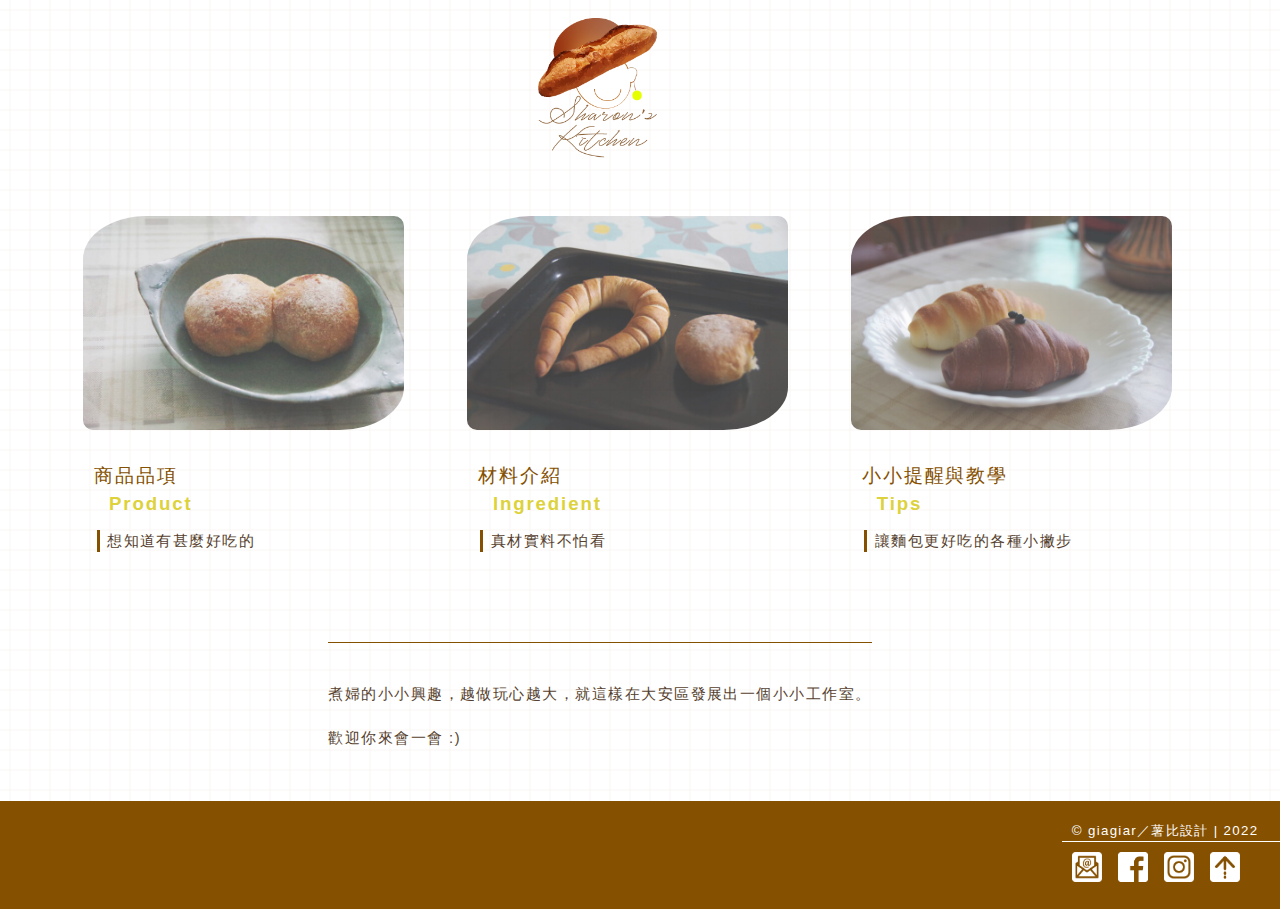
<file: index.html>
<!DOCTYPE html>

<html lang="ja" >
<head>

    <meta http-equiv="Content-Type" content="text/html; charset=UTF-8">
    <meta http-equiv="X-UA-Compatible" content="IE=edge">
    <meta name="keywords" content="JArmie,giagiar">
    <meta name="viewport" content="width=device-width, initial-scale=1">
    <meta name="google-site-verification" content="7dV8-vPSciXXdzStaLS5fiNVuSFuDZgxJZPS2kWUexQ" />
    
    <title>Sharon's Kitchen | 大安小舖 </title>
    
    <link href="https://fonts.googleapis.com/css?family=Noto+Sans+HK|Roboto&display=swap">
    <link rel="stylesheet" href="Style/main.css">    

    <link rel="icon" href="mainImg/logo-05.png">
    <link rel="shortcut icon" href="mainImg/logo-05.png">
    <link rel="apple-touch-icon" sizes="180x180" href="mainImg/logo.png">
    <script src="scripts/function.js"></script>
    
</head>
<html>

<body >
    <img class="logo" src="img/logo01.png"/>

    <div class="inmiddle"> 
       
        <div id="product" class="folder">
            <a href="product.html"  onmouseover="clearcolor('product')" onmouseout="blurcolor('product')">
                <img src="img/IMGP0692.JPG"/>
                <h3>商品品項</h3>
                <h4>Product</h4>
                <p> 想知道有甚麼好吃的</p>
            </a>
        </div>
        
        <div id="ingredient" class="folder">
            <a href="ingredient.html"   onmouseover="clearcolor('ingredient')" onmouseout="blurcolor('ingredient')">
                <img src="img/IMGP0724.JPG"/>
                <h3>材料介紹</h3>
                <h4>Ingredient</h4>
                <p>真材實料不怕看</p>
            </a>
        </div>
        
        <div id="tips" class="folder">     
            <a href="tips.html"   onmouseover="clearcolor('tips')" onmouseout="blurcolor('tips')"> 
                <img src="img/IMGP0595.JPG"/>
                <h3>小小提醒與教學</h3>
                <h4>Tips</h4>
                <p>讓麵包更好吃的各種小撇步</p>
            </a>
        </div>
        

    </div>            
 

    <div class="centerPage">
        <p>煮婦的小小興趣，越做玩心越大，就這樣在大安區發展出一個小小工作室。<br><br>歡迎你來會一會 :)</p>
    </div>

    
    <footer>
    <div class="goRight">
        <h5 style="padding-top: 10px;">© giagiar／薯比設計 | 2022</h5>
        <div class="footer-info">
            <a href="mailto:giagiar.x@gmail.com" target="_blank" title="Mail Sharon"><img style="width:30px; margin-right: 10px;" src="img/email.png" alt="Mail Sharon"></a>
            <a href="https://www.facebook.com/giagiar" target="_blank" title="Facebook"><img style="width:30px; margin-right: 10px;" src="img/fb.png" alt="Facebook"></a>
            <a href="https://www.instagram.com/sharonsKitchen" target="_blank" title="Instagram"><img style="width:30px; margin-right: 10px;" src="img/ig.png" alt="Instagram"></a>
            <a onclick="topFunction();" title="to top"><img style="width:30px;" src="img/totop.png"></a>
        </div>
    </div>
    </footer>
    
</body>
</html>
</file>
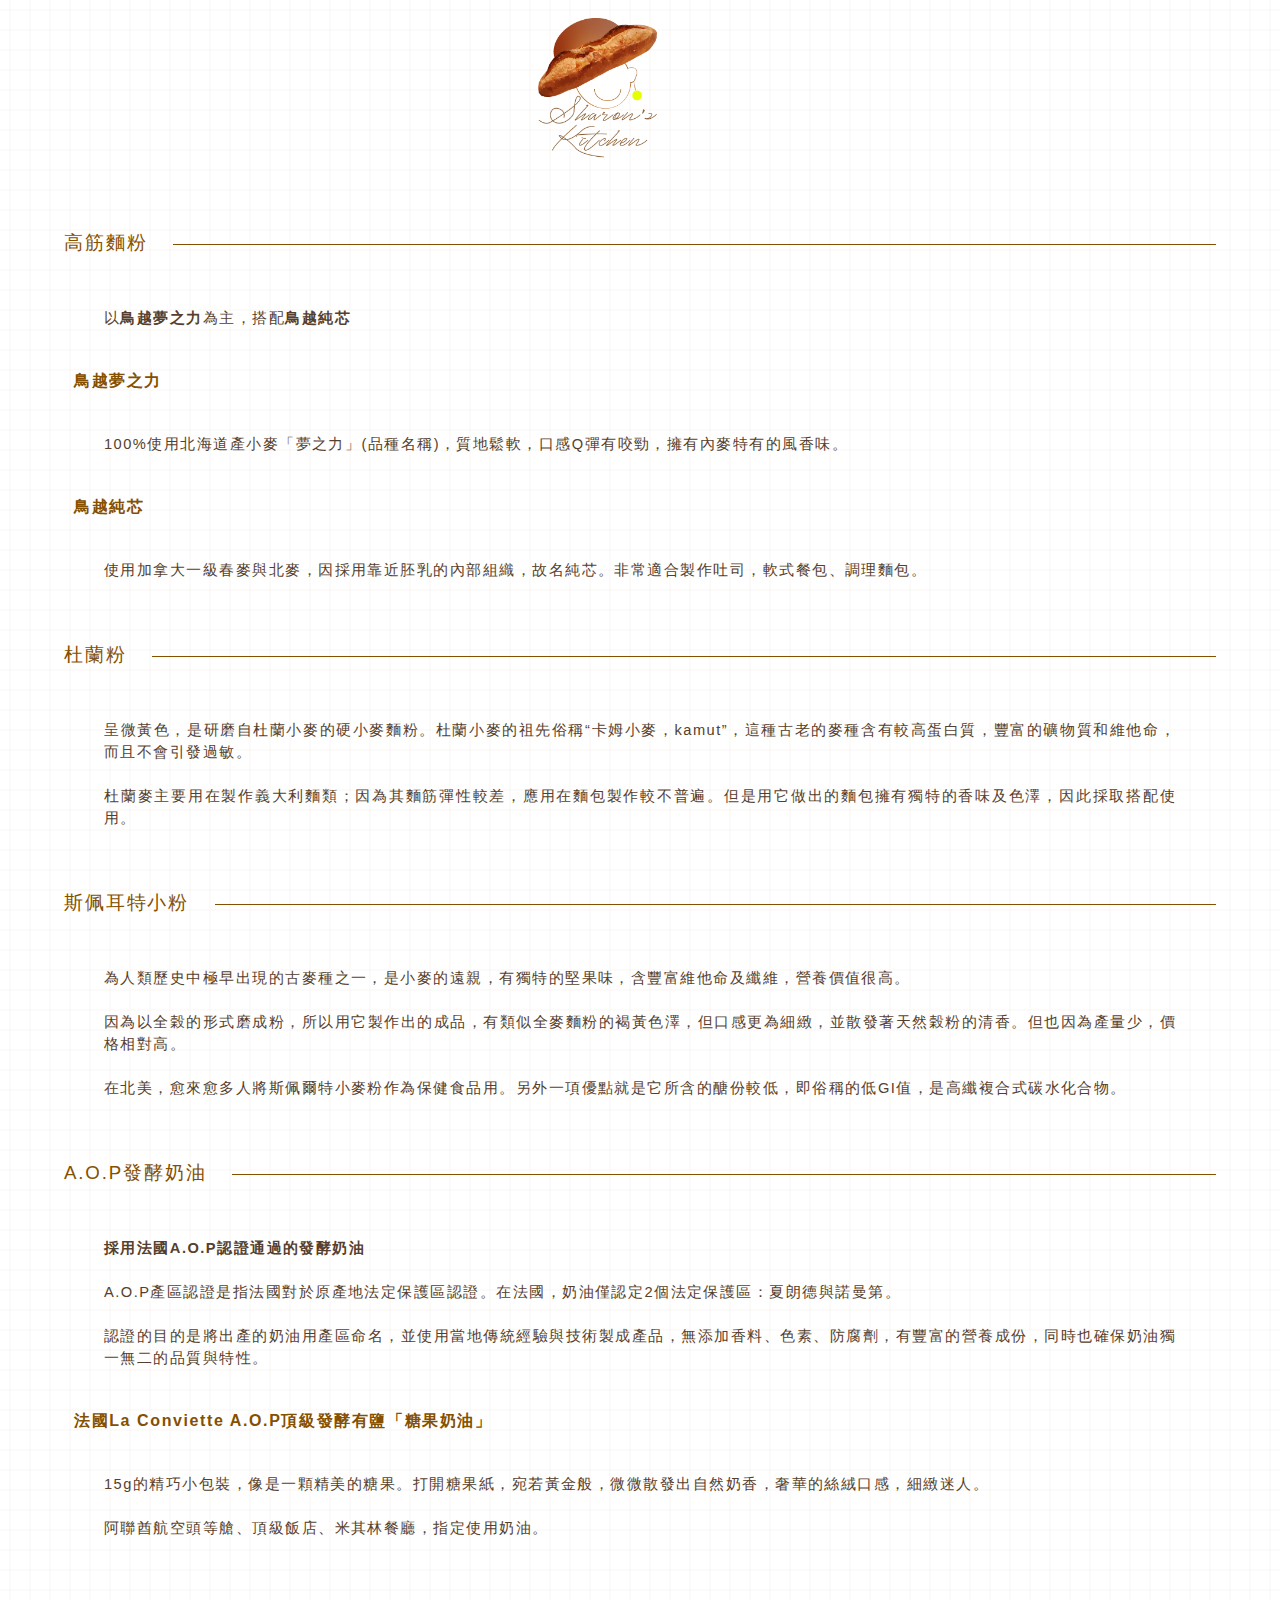
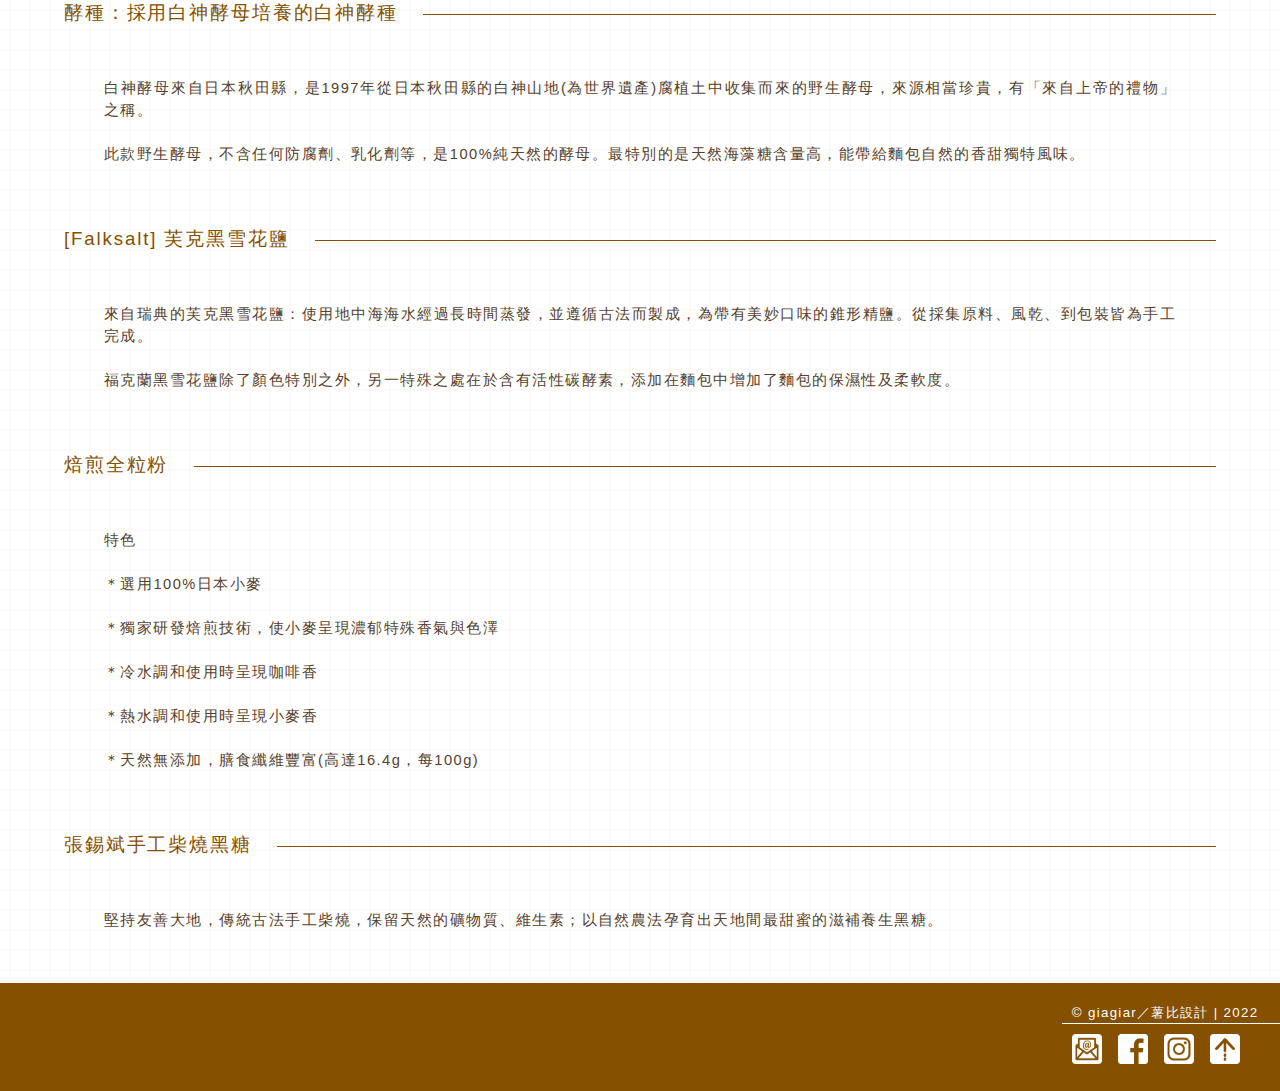
<file: ingredient.html>
<!DOCTYPE html>

<html lang="ja" >
<head>

    <meta http-equiv="Content-Type" content="text/html; charset=UTF-8">
    <meta http-equiv="X-UA-Compatible" content="IE=edge">
    <meta name="keywords" content="JArmie,giagiar">
    <meta name="viewport" content="width=device-width, initial-scale=1">
    <meta name="google-site-verification" content="7dV8-vPSciXXdzStaLS5fiNVuSFuDZgxJZPS2kWUexQ" />
    
    <title>Sharon's Kitchen | 大安小舖 </title>
    
    <link href="https://fonts.googleapis.com/css?family=Noto+Sans+HK|Roboto&display=swap">
    <link rel="stylesheet" href="Style/main.css">    

    <link rel="icon" href="mainImg/logo-05.png">
    <link rel="shortcut icon" href="mainImg/logo-05.png">
    <link rel="apple-touch-icon" sizes="180x180" href="mainImg/logo.png">
    <script src="scripts/function.js"></script>
    
</head>
<html>

<body >
    <a href="index.html"><img class="logo" src="img/logo01.png"/></a>

    <div class="inmiddle">
    
        <h3 class="headTitle">高筋麵粉</h3>
        <p>以<b>鳥越夢之力</b>為主，搭配<b>鳥越純芯</b></p>
        <h4>鳥越夢之力</h4>
        <p>100%使用北海道產小麥「夢之力」(品種名稱)，質地鬆軟，口感Q彈有咬勁，擁有內麥特有的風香味。</p>
        <h4>鳥越純芯</h4>
        <p>使用加拿大一級春麥與北麥，因採用靠近胚乳的內部組織，故名純芯。非常適合製作吐司，軟式餐包、調理麵包。</p>

        <h3 class="headTitle">杜蘭粉</h3>
        <p>呈微黃色，是研磨自杜蘭小麥的硬小麥麵粉。杜蘭小麥的祖先俗稱“卡姆小麥，kamut”，這種古老的麥種含有較高蛋白質，豐富的礦物質和維他命，而且不會引發過敏。<br><br>
            杜蘭麥主要用在製作義大利麵類；因為其麵筋彈性較差，應用在麵包製作較不普遍。但是用它做出的麵包擁有獨特的香味及色澤，因此採取搭配使用。 </p>
        
        <h3 class="headTitle">斯佩耳特小粉</h3>
        <p>為人類歷史中極早出現的古麥種之一，是小麥的遠親，有獨特的堅果味，含豐富維他命及纖維，營養價值很高。<br><br>
        因為以全穀的形式磨成粉，所以用它製作出的成品，有類似全麥麵粉的褐黃色澤，但口感更為細緻，並散發著天然穀粉的清香。但也因為產量少，價格相對高。<br><br>
        在北美，愈來愈多人將斯佩爾特小麥粉作為保健食品用。另外一項優點就是它所含的醣份較低，即俗稱的低GI值，是高纖複合式碳水化合物。</p>
        
        <h3 class="headTitle">A.O.P發酵奶油</h3>
        <p><b>採用法國A.O.P認證通過的發酵奶油</b><br><br>
        A.O.P產區認證是指法國對於原產地法定保護區認證。在法國，奶油僅認定2個法定保護區：夏朗德與諾曼第。<br><br>
        認證的目的是將出產的奶油用產區命名，並使用當地傳統經驗與技術製成產品，無添加香料、色素、防腐劑，有豐富的營養成份，同時也確保奶油獨一無二的品質與特性。</p>


        <h4>法國La Conviette A.O.P頂級發酵有鹽「糖果奶油」</h4>
        <p>15g的精巧小包裝，像是一顆精美的糖果。打開糖果紙，宛若黃金般，微微散發出自然奶香，奢華的絲絨口感，細緻迷人。<br><br>
        阿聯酋航空頭等艙、頂級飯店、米其林餐廳，指定使用奶油。</p>

        <h3 class="headTitle">酵種：採用白神酵母培養的白神酵種</h3>
        <p>白神酵母來自日本秋田縣，是1997年從日本秋田縣的白神山地(為世界遺產)腐植土中收集而來的野生酵母，來源相當珍貴，有「來自上帝的禮物」之稱。<br><br>
        此款野生酵母，不含任何防腐劑、乳化劑等，是100%純天然的酵母。最特別的是天然海藻糖含量高，能帶給麵包自然的香甜獨特風味。</p>
        
        <h3 class="headTitle">[Falksalt] 芙克黑雪花鹽</h3>
        <p>來自瑞典的芙克黑雪花鹽：使用地中海海水經過長時間蒸發，並遵循古法而製成，為帶有美妙口味的錐形精鹽。從採集原料、風乾、到包裝皆為手工完成。<br><br>
        福克蘭黑雪花鹽除了顏色特別之外，另一特殊之處在於含有活性碳酵素，添加在麵包中增加了麵包的保濕性及柔軟度。</p>

        <h3 class="headTitle">焙煎全粒粉</h3>
        <p>特色<br><br>
            ＊選用100%日本小麥<br><br>
            ＊獨家研發焙煎技術，使小麥呈現濃郁特殊香氣與色澤<br><br>
            ＊冷水調和使用時呈現咖啡香 <br><br>
            ＊熱水調和使用時呈現小麥香 <br><br>
            ＊天然無添加，膳食纖維豐富(高達16.4g，每100g)</p>
        
        <h3 class="headTitle">張錫斌手工柴燒黑糖</h3>
        <p>堅持友善大地，傳統古法手工柴燒，保留天然的礦物質、維生素；以自然農法孕育出天地間最甜蜜的滋補養生黑糖。</p>


    </div>

    <footer>
    <div class="goRight">
        <h5 style="padding-top: 10px;">© giagiar／薯比設計 | 2022</h5>
        <div class="footer-info">
            <a href="mailto:giagiar.x@gmail.com" target="_blank" title="Mail Sharon"><img style="width:30px; margin-right: 10px;" src="img/email.png" alt="Mail Sharon"></a>
            <a href="https://www.facebook.com/sharonsKitchen" target="_blank" title="Facebook"><img style="width:30px; margin-right: 10px;" src="img/fb.png" alt="Facebook"></a>
            <a href="https://www.instagram.com/sharonsKitchen" target="_blank" title="Instagram"><img style="width:30px; margin-right: 10px;" src="img/ig.png" alt="Instagram"></a>
            <a onclick="topFunction();" title="to top"><img style="width:30px;" src="img/totop.png"></a>
        </div>
    </div>
    </footer>
    
</body>
</html>
</file>
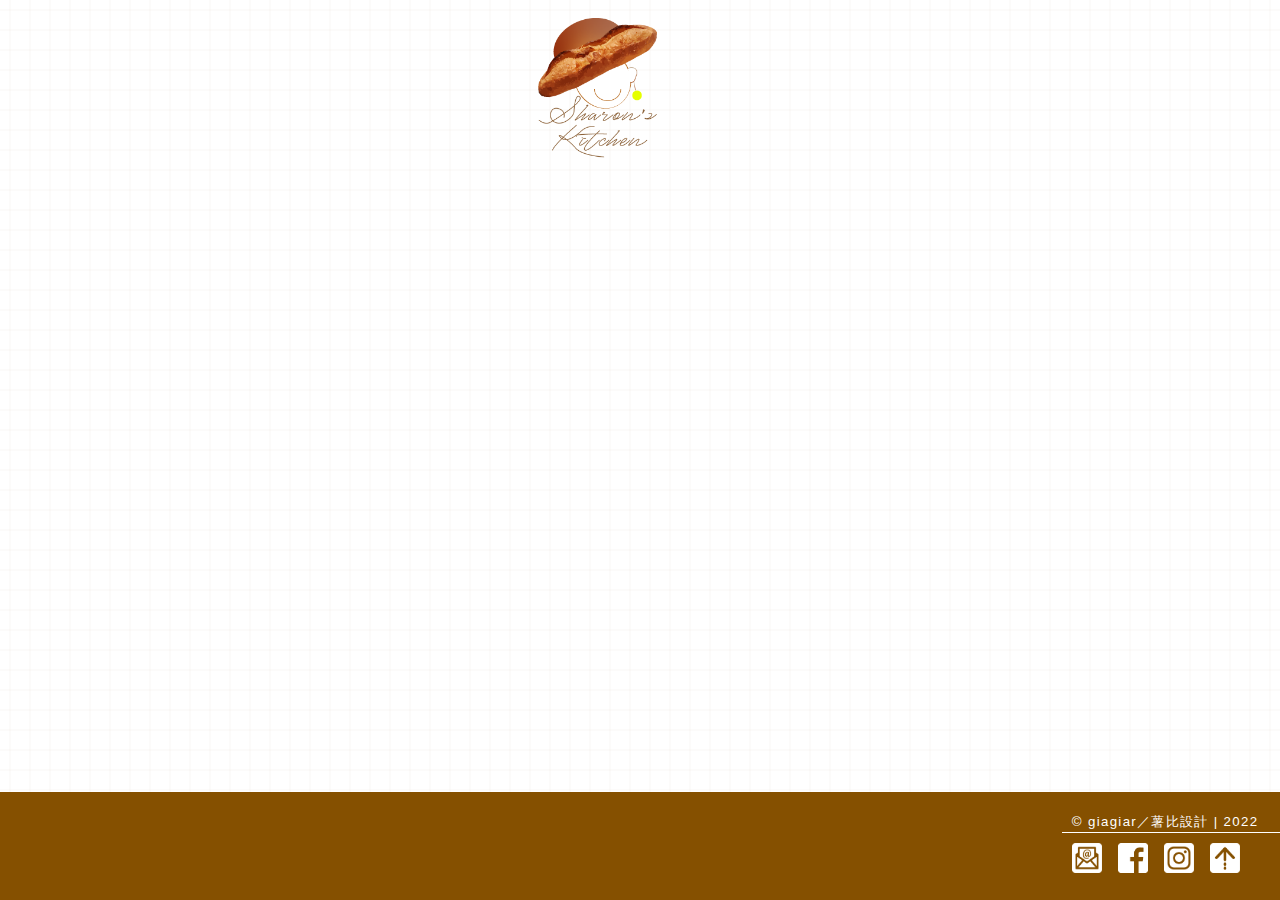
<file: product.html>
<!DOCTYPE html>

<html lang="ja" >
<head>

    <meta http-equiv="Content-Type" content="text/html; charset=UTF-8">
    <meta http-equiv="X-UA-Compatible" content="IE=edge">
    <meta name="keywords" content="JArmie,giagiar">
    <meta name="viewport" content="width=device-width, initial-scale=1">
    <meta name="google-site-verification" content="7dV8-vPSciXXdzStaLS5fiNVuSFuDZgxJZPS2kWUexQ" />
    
    <title>Sharon's Kitchen | 大安小舖 </title>
    
    <link href="https://fonts.googleapis.com/css?family=Noto+Sans+HK|Roboto&display=swap">
    <link rel="stylesheet" href="Style/main.css">    

    <link rel="icon" href="mainImg/logo-05.png">
    <link rel="shortcut icon" href="mainImg/logo-05.png">
    <link rel="apple-touch-icon" sizes="180x180" href="mainImg/logo.png">
    <script src="scripts/function.js"></script>
    
</head>
<html>

<body >
    <a href="index.html"><img class="logo" src="img/logo01.png"/></a>


    <footer>
    <div class="goRight">
        <h5 style="padding-top: 10px;">© giagiar／薯比設計 | 2022</h5>
        <div class="footer-info">
            <a href="mailto:giagiar.x@gmail.com" target="_blank" title="Mail Sharon"><img style="width:30px; margin-right: 10px;" src="img/email.png" alt="Mail Sharon"></a>
            <a href="https://www.facebook.com/giagiar" target="_blank" title="Facebook"><img style="width:30px; margin-right: 10px;" src="img/fb.png" alt="Facebook"></a>
            <a href="https://www.instagram.com/sharonsKitchen" target="_blank" title="Instagram"><img style="width:30px; margin-right: 10px;" src="img/ig.png" alt="Instagram"></a>
            <a onclick="topFunction();" title="to top"><img style="width:30px;" src="img/totop.png"></a>
        </div>
    </div>
    </footer>
    
</body>
</html>
</file>
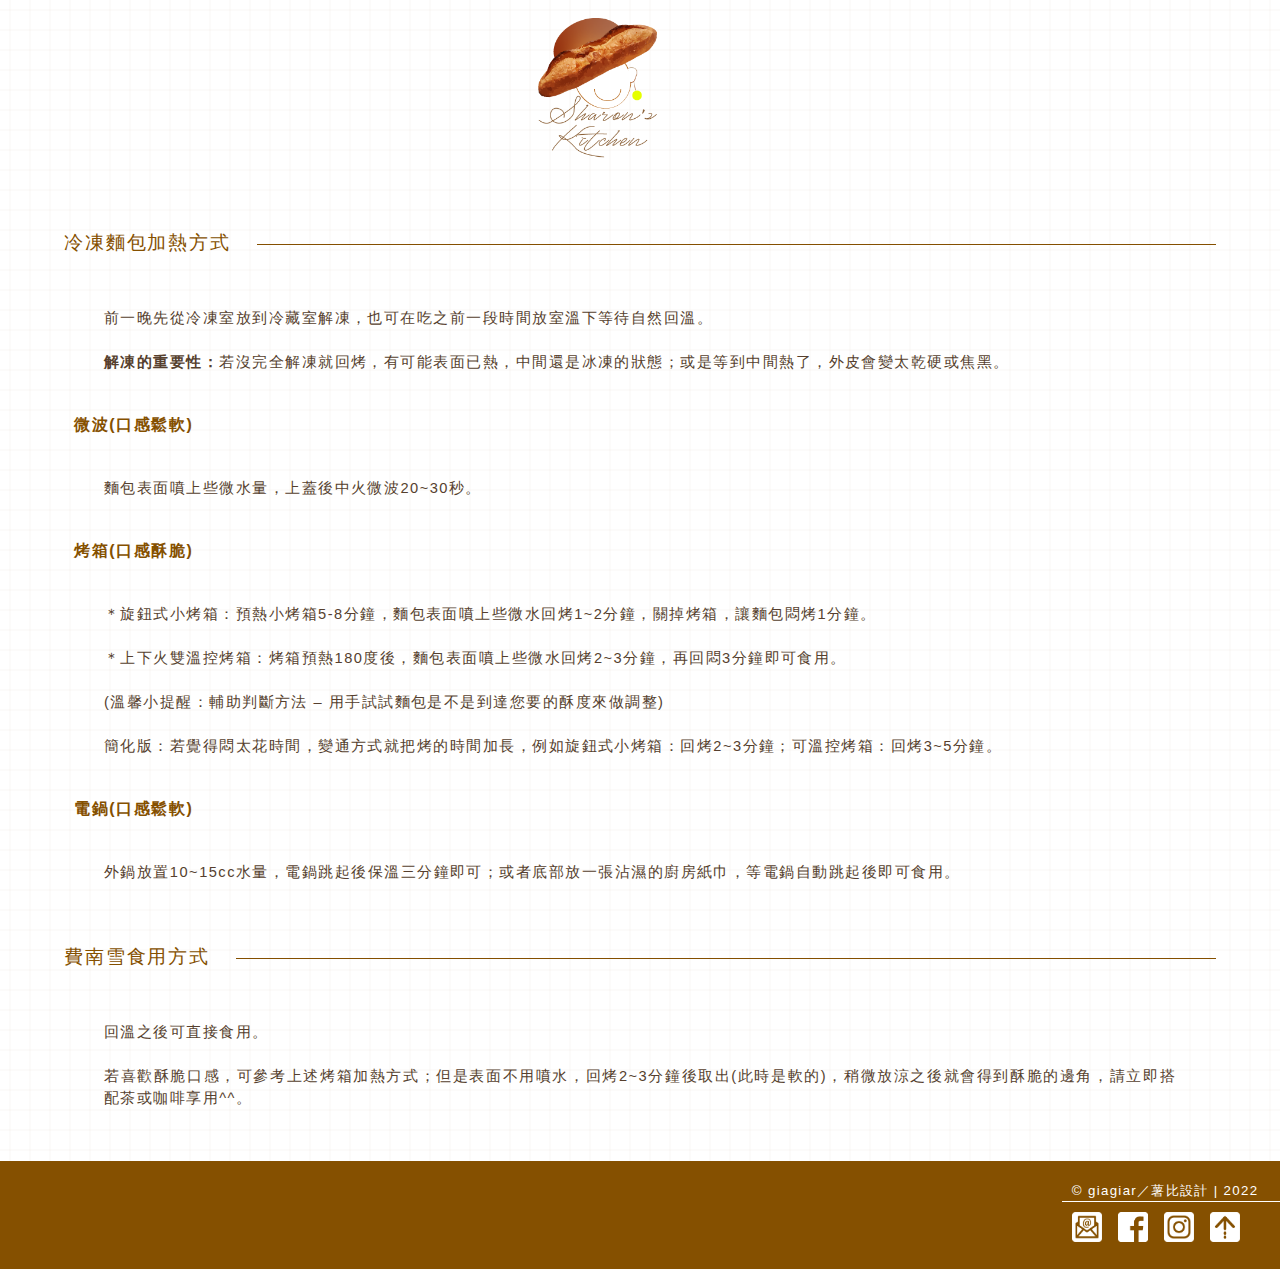
<file: tips.html>
<!DOCTYPE html>

<html lang="ja" >
<head>

    <meta http-equiv="Content-Type" content="text/html; charset=UTF-8">
    <meta http-equiv="X-UA-Compatible" content="IE=edge">
    <meta name="keywords" content="JArmie,giagiar">
    <meta name="viewport" content="width=device-width, initial-scale=1">
    <meta name="google-site-verification" content="7dV8-vPSciXXdzStaLS5fiNVuSFuDZgxJZPS2kWUexQ" />
    
    <title>Sharon's Kitchen | 大安小舖 </title>
    
    <link href="https://fonts.googleapis.com/css?family=Noto+Sans+HK|Roboto&display=swap">
    <link rel="stylesheet" href="Style/main.css">    

    <link rel="icon" href="mainImg/logo-05.png">
    <link rel="shortcut icon" href="mainImg/logo-05.png">
    <link rel="apple-touch-icon" sizes="180x180" href="mainImg/logo.png">
    <script src="scripts/function.js"></script>
    
</head>
<html>

<body >
    <a href="index.html"><img class="logo" src="img/logo01.png"/></a>


    <div class="inmiddle">
    
        <h3 class="headTitle">冷凍麵包加熱方式</h3>
        <p>前一晚先從冷凍室放到冷藏室解凍，也可在吃之前一段時間放室溫下等待自然回溫。<br><br>
        <b>解凍的重要性：</b>若沒完全解凍就回烤，有可能表面已熱，中間還是冰凍的狀態；或是等到中間熱了，外皮會變太乾硬或焦黑。</p>
        
        <h4>微波(口感鬆軟)</h4>
        <p>麵包表面噴上些微水量，上蓋後中火微波20~30秒。</p>
        
        <h4>烤箱(口感酥脆)</h4>
        <p>＊旋鈕式小烤箱：預熱小烤箱5-8分鐘，麵包表面噴上些微水回烤1~2分鐘，關掉烤箱，讓麵包悶烤1分鐘。<br><br>
        ＊上下火雙溫控烤箱：烤箱預熱180度後，麵包表面噴上些微水回烤2~3分鐘，再回悶3分鐘即可食用。<br><br>
        (溫馨小提醒：輔助判斷方法 – 用手試試麵包是不是到達您要的酥度來做調整)<br><br>
        簡化版：若覺得悶太花時間，變通方式就把烤的時間加長，例如旋鈕式小烤箱：回烤2~3分鐘；可溫控烤箱：回烤3~5分鐘。
        </p>
        
        <h4>電鍋(口感鬆軟)</h4>
        <p>外鍋放置10~15cc水量，電鍋跳起後保溫三分鐘即可；或者底部放一張沾濕的廚房紙巾，等電鍋自動跳起後即可食用。</p>
        
        <h3 class="headTitle">費南雪食用方式</h3>
        <p>回溫之後可直接食用。<br><br>
        若喜歡酥脆口感，可參考上述烤箱加熱方式；但是表面不用噴水，回烤2~3分鐘後取出(此時是軟的)，稍微放涼之後就會得到酥脆的邊角，請立即搭配茶或咖啡享用^^。
        </p>
    </div>
            
    <footer>
    <div class="goRight">
        <h5 style="padding-top: 10px;">© giagiar／薯比設計 | 2022</h5>
        <div class="footer-info">
            <a href="mailto:giagiar.x@gmail.com" target="_blank" title="Mail Sharon"><img style="width:30px; margin-right: 10px;" src="img/email.png" alt="Mail Sharon"></a>
            <a href="https://www.facebook.com/giagiar" target="_blank" title="Facebook"><img style="width:30px; margin-right: 10px;" src="img/fb.png" alt="Facebook"></a>
            <a href="https://www.instagram.com/sharonsKitchen" target="_blank" title="Instagram"><img style="width:30px; margin-right: 10px;" src="img/ig.png" alt="Instagram"></a>
            <a onclick="topFunction();" title="to top"><img style="width:30px;" src="img/totop.png"></a>
        </div>
    </div>
    </footer>
    
</body>
</html>
</file>
<file: Style/main.css>
@font-face{
    font-family:'Roboto','Noto Sans TC', 'Arial', sans-serif;
    src: url('https://fonts.googleapis.com/css?family=Noto+Sans+TC|Roboto&display=swap')
    unicode-range: U+4E00-9FFF;
}

html{min-width: 320px; min-height: 320px;  width:100vw; height:100vh;
    background-image:url(../img/bg.png);  
    background-repeat: repeat;}

body{position: relative; min-width: 320px; min-height: calc(100vh - 120px); margin:0; overflow-x: hidden;  width:100%; height:auto; padding-bottom: 120px;}

html, body,p, a, h1, h2, h3, h4, h5, h6{
    font-family: 'Roboto','Noto Sans HK', 'Arial', sans-serif;
    text-align: justify;
    text-justify:inter-word;
    line-height: 1.5;
    letter-spacing: 0.1em;
}


button{
    cursor: pointer;
    border:none;
    background: none;
}

p { color:#563F2E;   
    font-size: 11pt;
    margin:40px;
}

h3 {
    color:#855000;  
    font-size: 14pt;
    font-weight: 500;
}


a { text-decoration: none;
    font-size:12px;
    color:#EE889C;
}

a:hover {
    color:#F596AA;
    cursor: pointer;
}

h4{
    color: #855000;
    margin:0px 10px;
    font-weight: 600;
}

h5{ color: white; 
    margin:0px 10px;
    font-weight: 400;}

hr {
    border: 0; 
    border-top: 1px solid #855000;
}

.headTitle{
    position: relative;  
    width:100vw;
    padding: 20px 0 10px 0;
    overflow-x:hidden;
    z-index: 100;
}

.headTitle:after{
 background-color:#855000;
 content: "";
 display: inline-block;
 height: 1px;
 position: relative;
 vertical-align: middle;
 width:100%;
 left: 2%;
 margin-right: -100%;

}


.rotate {
    transform-origin: 20px 20px;
    transform: rotate(-270deg);
    /* Safari */
    -webkit-transform: rotate(-270deg);

    /* Firefox */
    -moz-transform: rotate(-270deg);

    /* IE */
    -ms-transform: rotate(-270deg);

    /* Opera */
    -o-transform: rotate(-270deg);

}

.l3s1, .ll2s1, .lr2s1{
    display: inline-block;
}


.inmiddle{
    width:90vw;
    max-width: 1200px;
    margin:auto;
    overflow-x:hidden;
    -ms-text-size-adjust:100%;
    -webkit-text-size-adjust:100%;
}

.centerPage{
    display: flex;
    max-width: 1200px;
    justify-content: center;
    align-items: center;
}

.centerPage > p{
    padding-top: 40px;
    border-top: 1px solid #855000;
}

footer{
    position:absolute;
    width: 100vw;
    height:auto;
    bottom:0;
    background-color: #855000;
    padding: 10px 0px;
    display: block;
    overflow: hidden; 
}

.goRight{
    float:right;
}
    
.footer-info{
    margin-right: 0;
    padding: 10px 40px 10px 10px;
    border-top: 1px solid #FFFFFF;
}

/* width */
::-webkit-scrollbar {
  width: 8px;
  background-color: rgba(0,0,0,0.1);
}

/* Track */
::-webkit-scrollbar-track {
  background: #f1f1f1;
  box-shadow: inset 0 0 6px rgba(0, 0, 0, 0.1);
  border-radius:4px;
}

/* Handle */
::-webkit-scrollbar-thumb {
  background: rgba(133,80,0,0.6);
  border-radius:4px;
}

/* Handle on hover */
::-webkit-scrollbar-thumb:hover {
  background: #F596AA;
}


.logo{
    width:16vw;
    max-width: 120px;
    height:auto;
    resize: both;
    margin-left: 42vw;
    margin-top: 2vh;
}

.folder, .folderF {
    display:inline-block;
    width:100%;
    max-width: 1200px;
    height: auto;
    margin-bottom: 50px;
    position: relative;
    vertical-align:top;
}

.folder > a > h3, .folderF > a > h3{
    width: 84%;
    margin: auto;

}
.folder > a > h4, .folderF > a > h4{
    width: 84%;
    margin: auto;
    color: #DDD23B;
    font-size:14pt;
    margin-left: 45px;
    margin-bottom: 12px;
}


.folder > a > p, .folderF > a > p{
    width: 80%;
    padding-left: 2%;
    margin: auto;
    border-left: 3px solid #855000;
}

.folder > a > img, .folderF > a > img{
    border-radius: 20% 10px 20% 10px;
}


@media screen and (max-width: 640px) {
    .folder, .folderF{
        width:100%; /* max width */
    }
    .folder > a > img, .folderF > a > img{
        width:80%;
        margin: 25px 10%;
    }
}

@media screen and (min-width:641px) and (max-width: 1079px) {
    .folder, .folderF{
        width:49.5%; /* max width */
    }
    
    .folder > a > img, .folderF > a > img{
        width:80%;
        margin: 25px 10%;    
    }
}

@media screen and (min-width: 1080px) {
        .folder, .folderF{
        width:32.8%;
    }
    
    .folder > a > img, .folderF > a > img{
        width:85%;
        margin: 25px 5%; 
    }
    
    .folder > a > img{
        opacity:0.75;
    }
    
    .folderF > a > img{
        opacity:1.0;
    }


}
</file>
